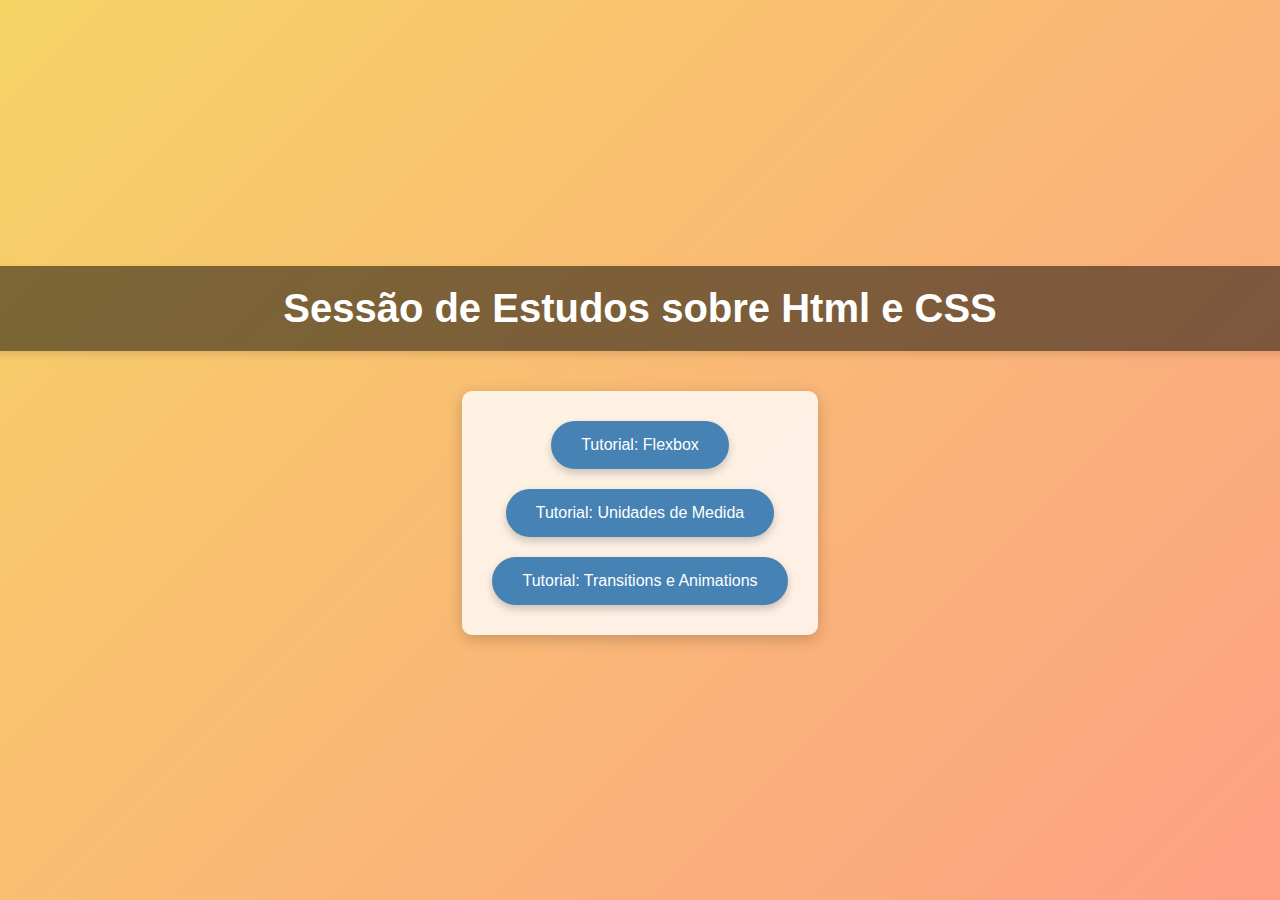
<file: index.html>
<!DOCTYPE html>
<html lang="pt-BR">
<head>
    <meta charset="UTF-8">
    <meta name="viewport" content="width=device-width, initial-scale=1.0">
    <meta name="description" content="Criando tutorial com meus aprendizados">
    <meta name="author" content="Gabrizord">
    <title>Frontend Estudos</title>
    <link rel="stylesheet" href="/css/styles.css">
</head>
<body>
    <header>
        <h1>Sessão de Estudos sobre Html e CSS</h1>
    </header>
    <div class="container">
        <a href="tutorials/flexbox.html" class="btn">Tutorial: Flexbox</a>
        <a href="tutorials/unidade-medida.html" class="btn">Tutorial: Unidades de Medida</a>
        <a href="tutorials/transitions.html" class="btn">Tutorial: Transitions e Animations</a>
    </div>
</body>
</html>
</file>
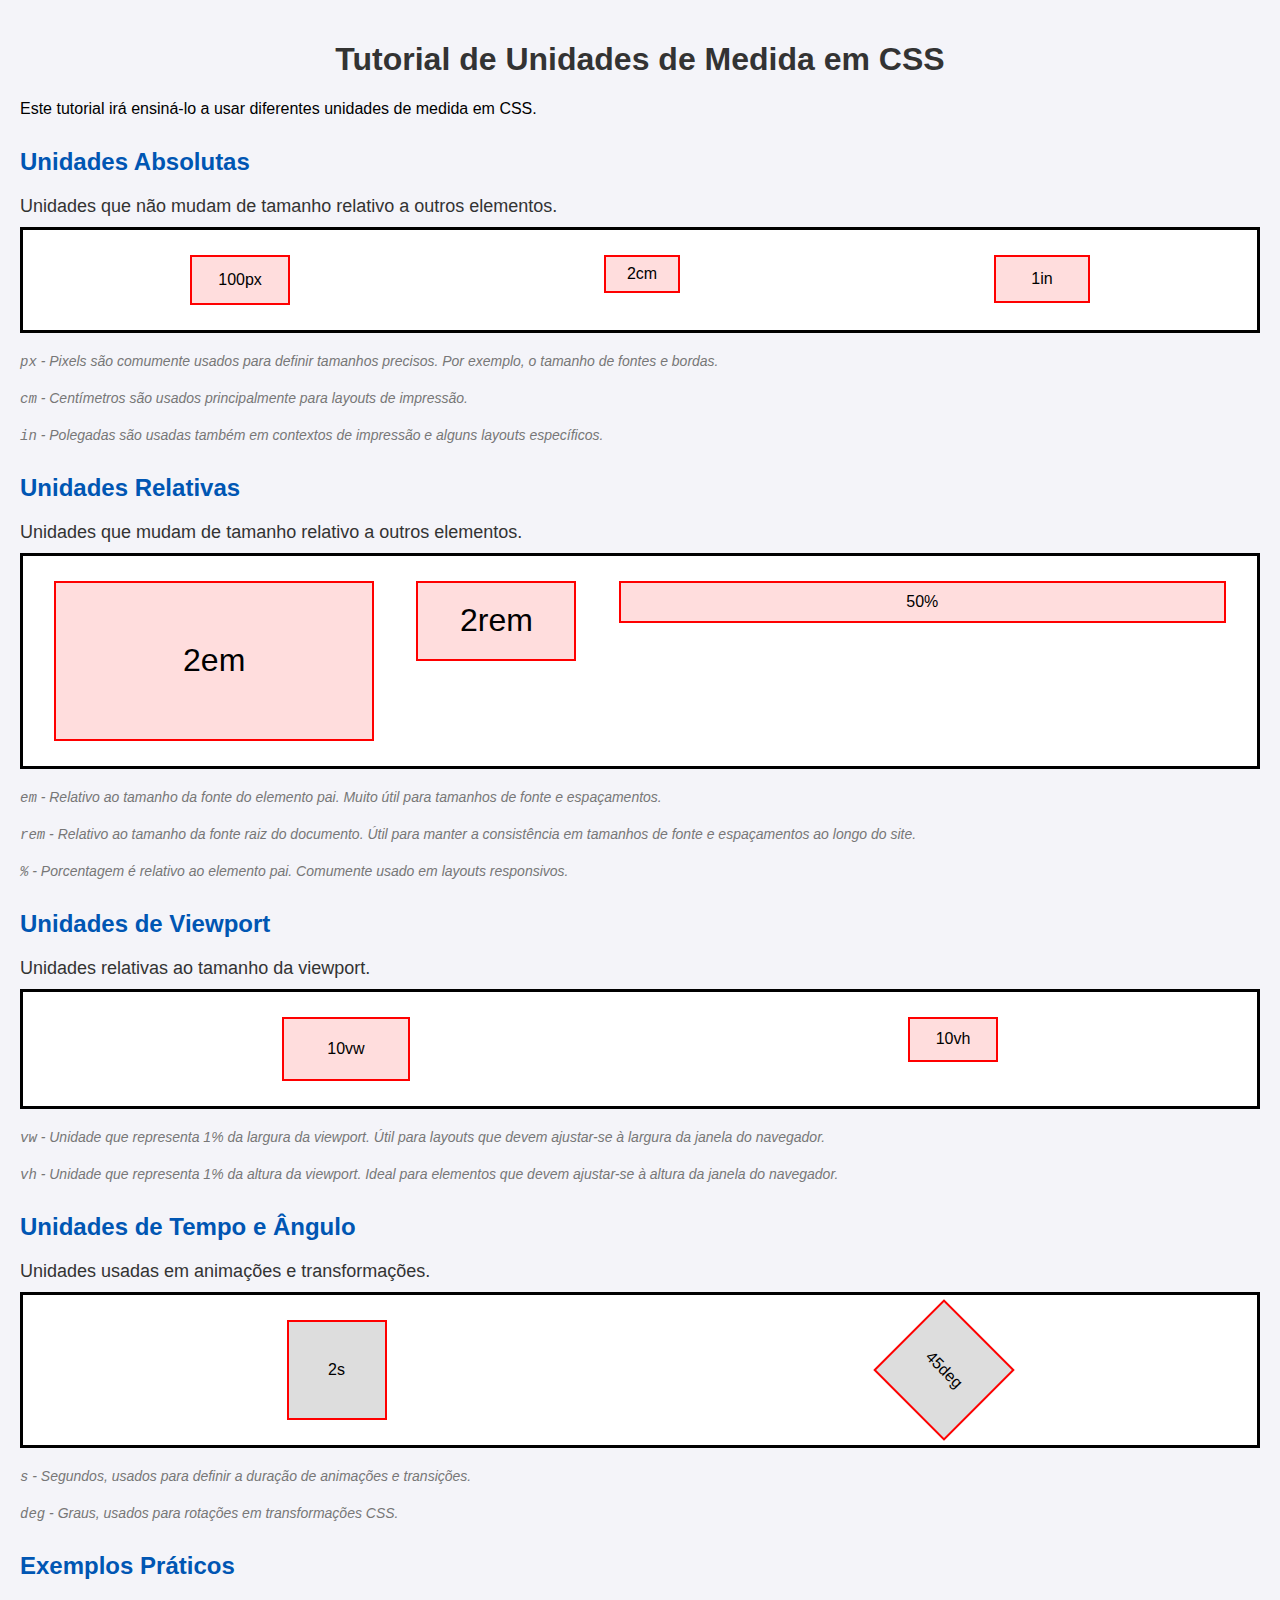
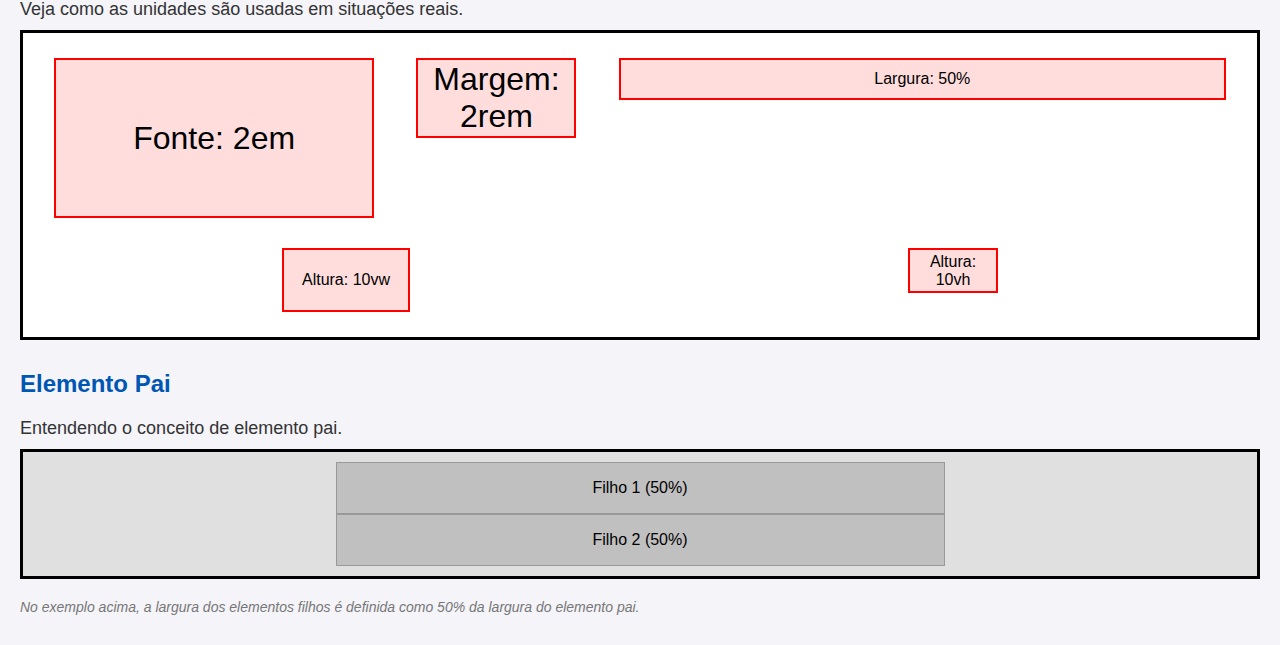
<file: unidade-medida.html>
<!DOCTYPE html>
<html lang="pt-BR">
<head>
    <meta charset="UTF-8">
    <meta name="viewport" content="width=device-width, initial-scale=1.0">
    <meta name="description" content="Tutorial de Unidades de Medida em CSS">
    <meta name="author" content="Seu Nome">
    <title>Tutorial de Unidades de Medida em CSS</title>
    <link rel="stylesheet" href="css/styles-medidas.css">
</head>
<body>
    <h1>Tutorial de Unidades de Medida em CSS</h1>
    <p>Este tutorial irá ensiná-lo a usar diferentes unidades de medida em CSS.</p>

    <h2>Unidades Absolutas</h2>
    <p class="subtitulo">Unidades que não mudam de tamanho relativo a outros elementos.</p>
    <div class="container">
        <div class="item px">100px</div>
        <div class="item cm">2cm</div>
        <div class="item in">1in</div>
    </div>
    <p class="info"><code>px</code> - Pixels são comumente usados para definir tamanhos precisos. Por exemplo, o tamanho de fontes e bordas.</p>
    <p class="info"><code>cm</code> - Centímetros são usados principalmente para layouts de impressão.</p>
    <p class="info"><code>in</code> - Polegadas são usadas também em contextos de impressão e alguns layouts específicos.</p>

    <h2>Unidades Relativas</h2>
    <p class="subtitulo">Unidades que mudam de tamanho relativo a outros elementos.</p>
    <div class="container">
        <div class="item em">2em</div>
        <div class="item rem">2rem</div>
        <div class="item percent">50%</div>
    </div>
    <p class="info"><code>em</code> - Relativo ao tamanho da fonte do elemento pai. Muito útil para tamanhos de fonte e espaçamentos.</p>
    <p class="info"><code>rem</code> - Relativo ao tamanho da fonte raiz do documento. Útil para manter a consistência em tamanhos de fonte e espaçamentos ao longo do site.</p>
    <p class="info"><code>%</code> - Porcentagem é relativo ao elemento pai. Comumente usado em layouts responsivos.</p>

    <h2>Unidades de Viewport</h2>
    <p class="subtitulo">Unidades relativas ao tamanho da viewport.</p>
    <div class="container">
        <div class="item vw">10vw</div>
        <div class="item vh">10vh</div>
    </div>
    <p class="info"><code>vw</code> - Unidade que representa 1% da largura da viewport. Útil para layouts que devem ajustar-se à largura da janela do navegador.</p>
    <p class="info"><code>vh</code> - Unidade que representa 1% da altura da viewport. Ideal para elementos que devem ajustar-se à altura da janela do navegador.</p>

    <h2>Unidades de Tempo e Ângulo</h2>
    <p class="subtitulo">Unidades usadas em animações e transformações.</p>
    <div class="container">
        <div class="item time">2s</div>
        <div class="item angle">45deg</div>
    </div>
    <p class="info"><code>s</code> - Segundos, usados para definir a duração de animações e transições.</p>
    <p class="info"><code>deg</code> - Graus, usados para rotações em transformações CSS.</p>

    <h2>Exemplos Práticos</h2>
    <p class="subtitulo">Veja como as unidades são usadas em situações reais.</p>
    <div class="container">
        <div class="item em">Fonte: 2em</div>
        <div class="item rem">Margem: 2rem</div>
        <div class="item percent">Largura: 50%</div>
        <div class="item vw">Altura: 10vw</div>
        <div class="item vh">Altura: 10vh</div>
    </div>

    <h2>Elemento Pai</h2>
    <p class="subtitulo">Entendendo o conceito de elemento pai.</p>
    <div class="container parent">
        <div class="child">Filho 1 (50%)</div>
        <div class="child">Filho 2 (50%)</div>
    </div>
    <p class="info">No exemplo acima, a largura dos elementos filhos é definida como 50% da largura do elemento pai.</p>
</body>
</html>
</file>
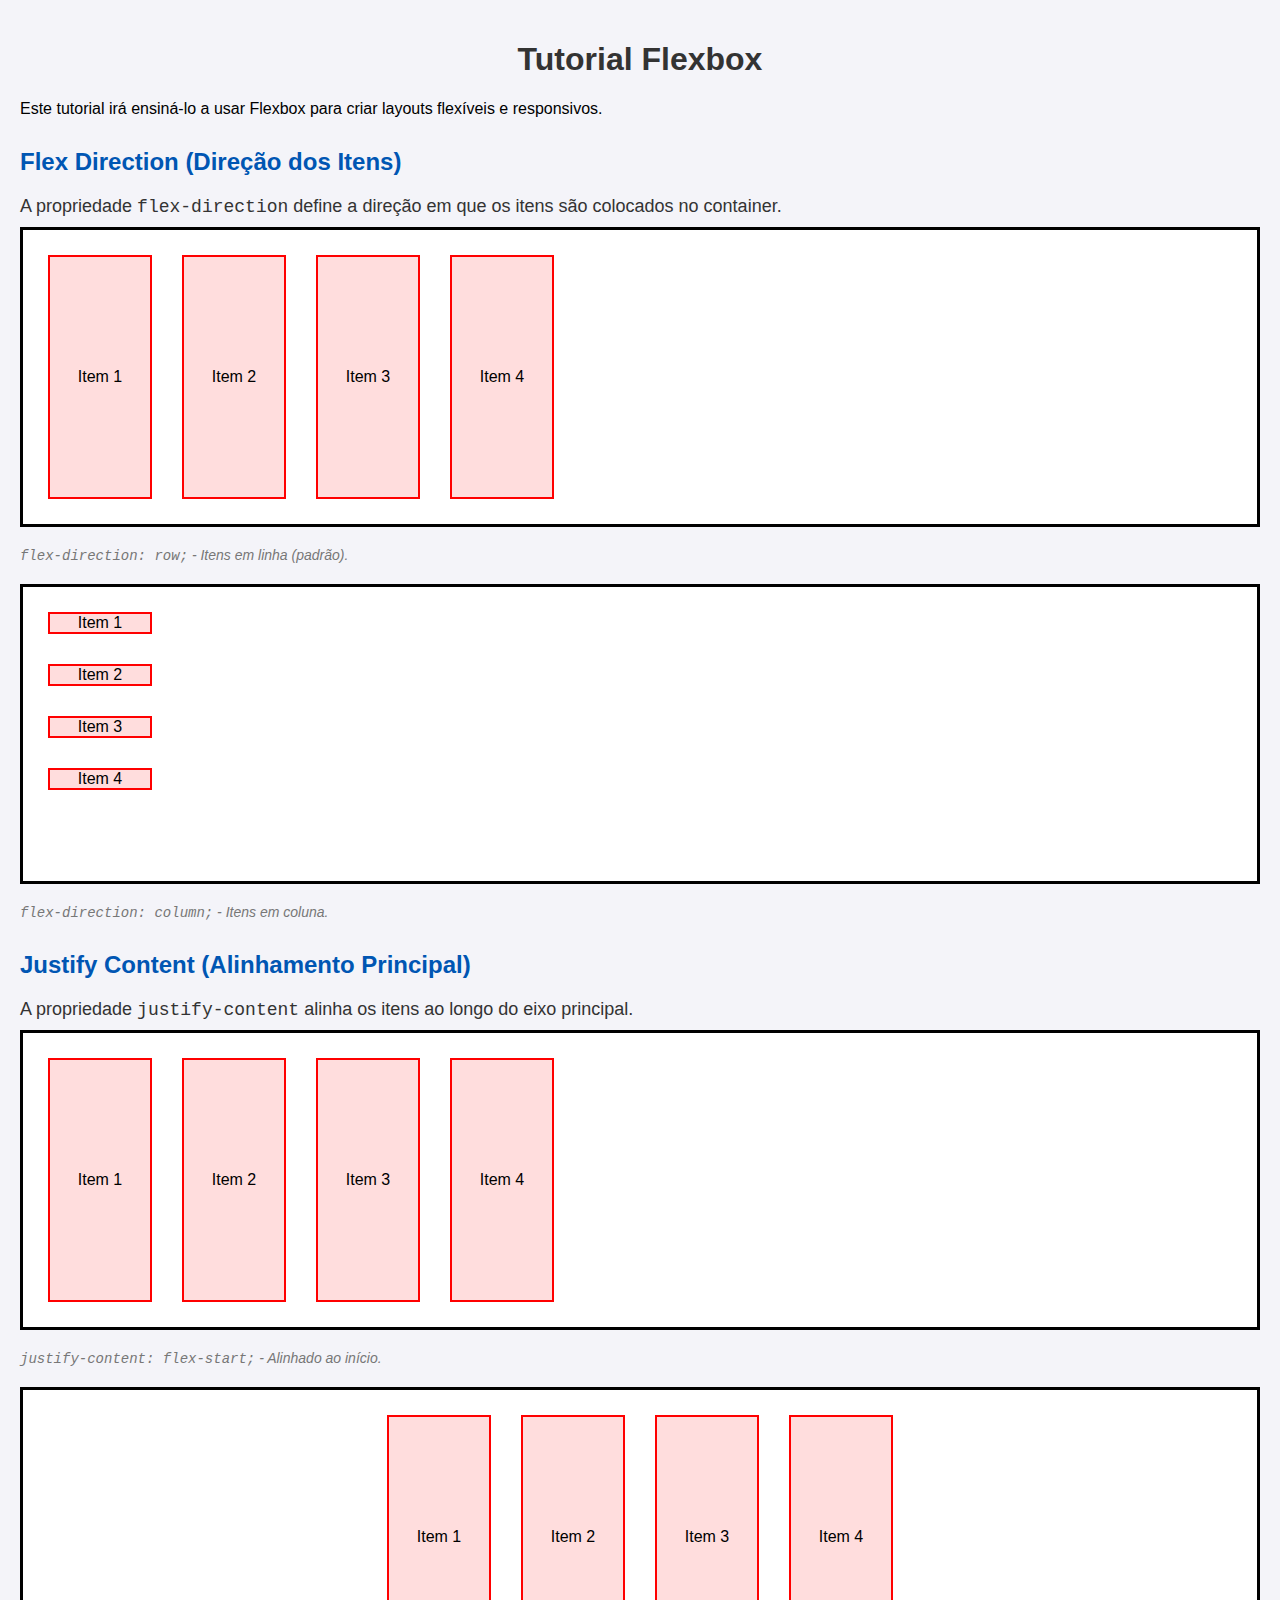
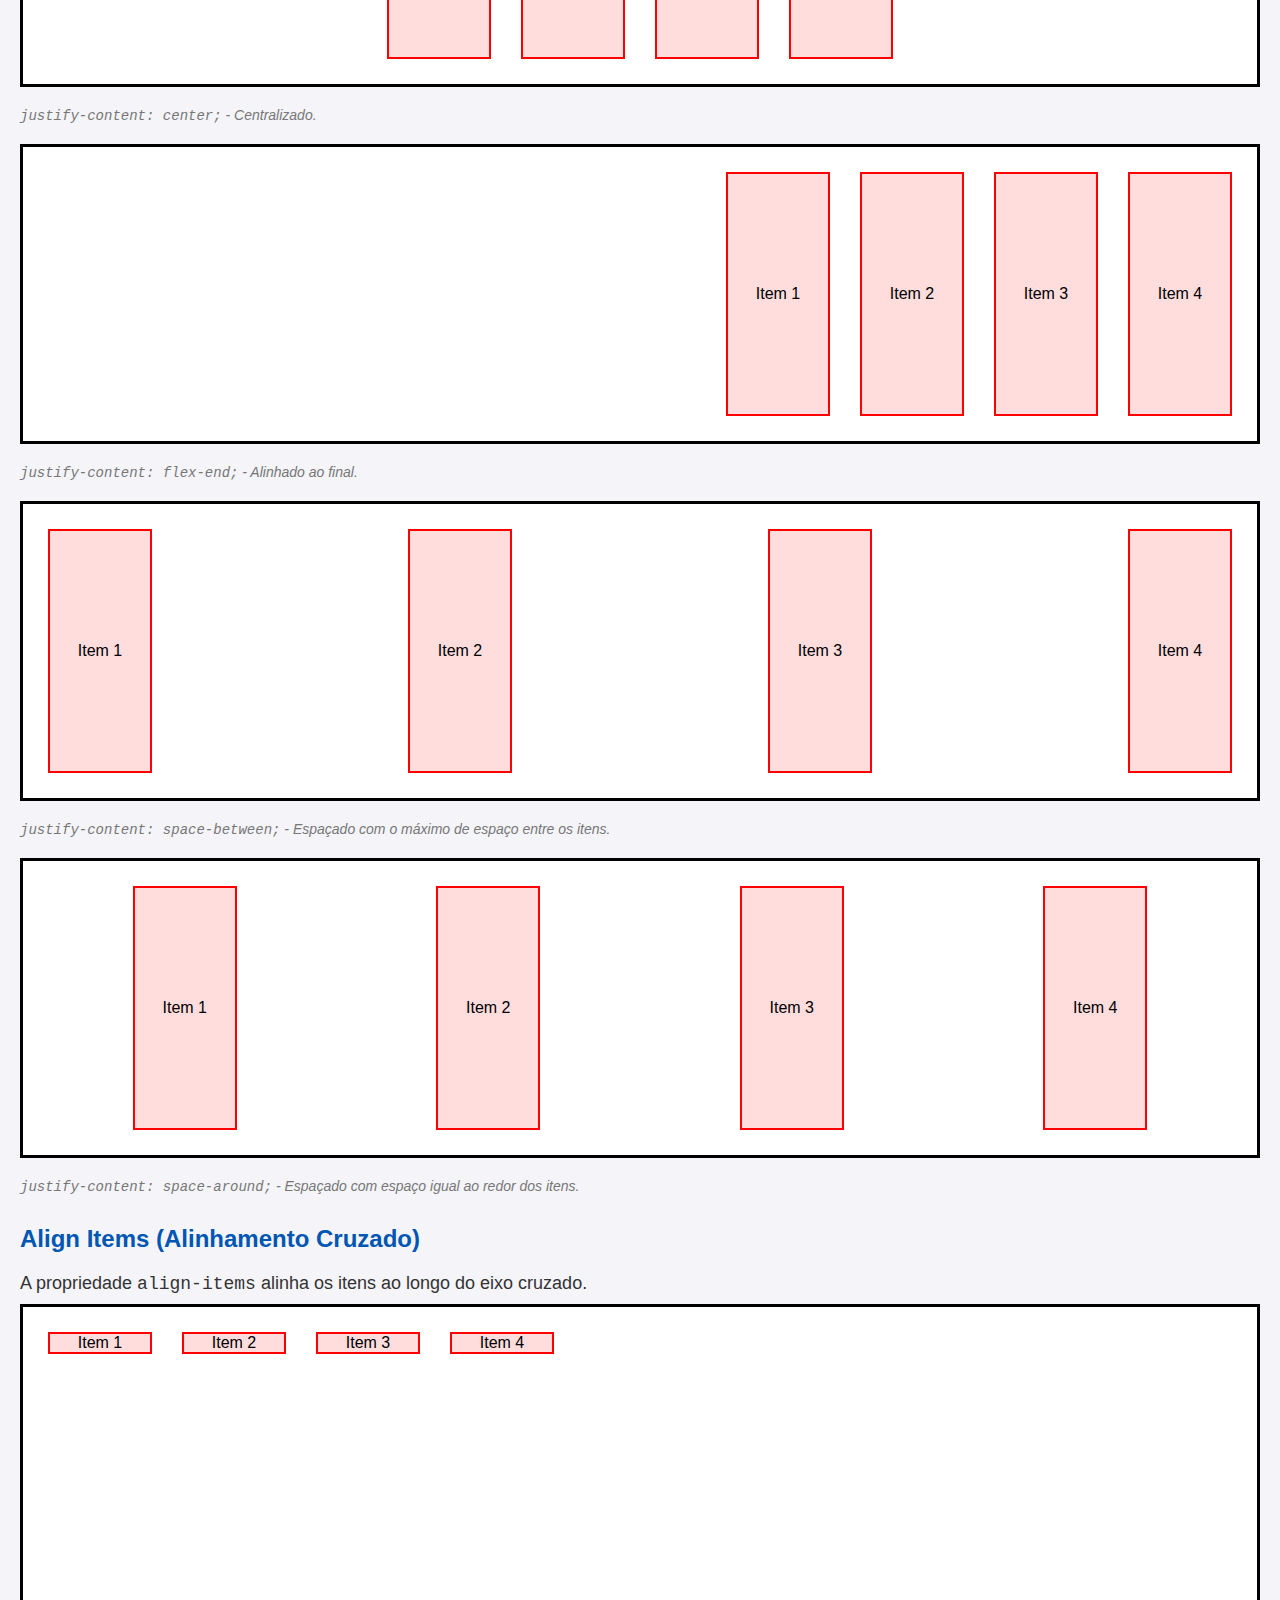
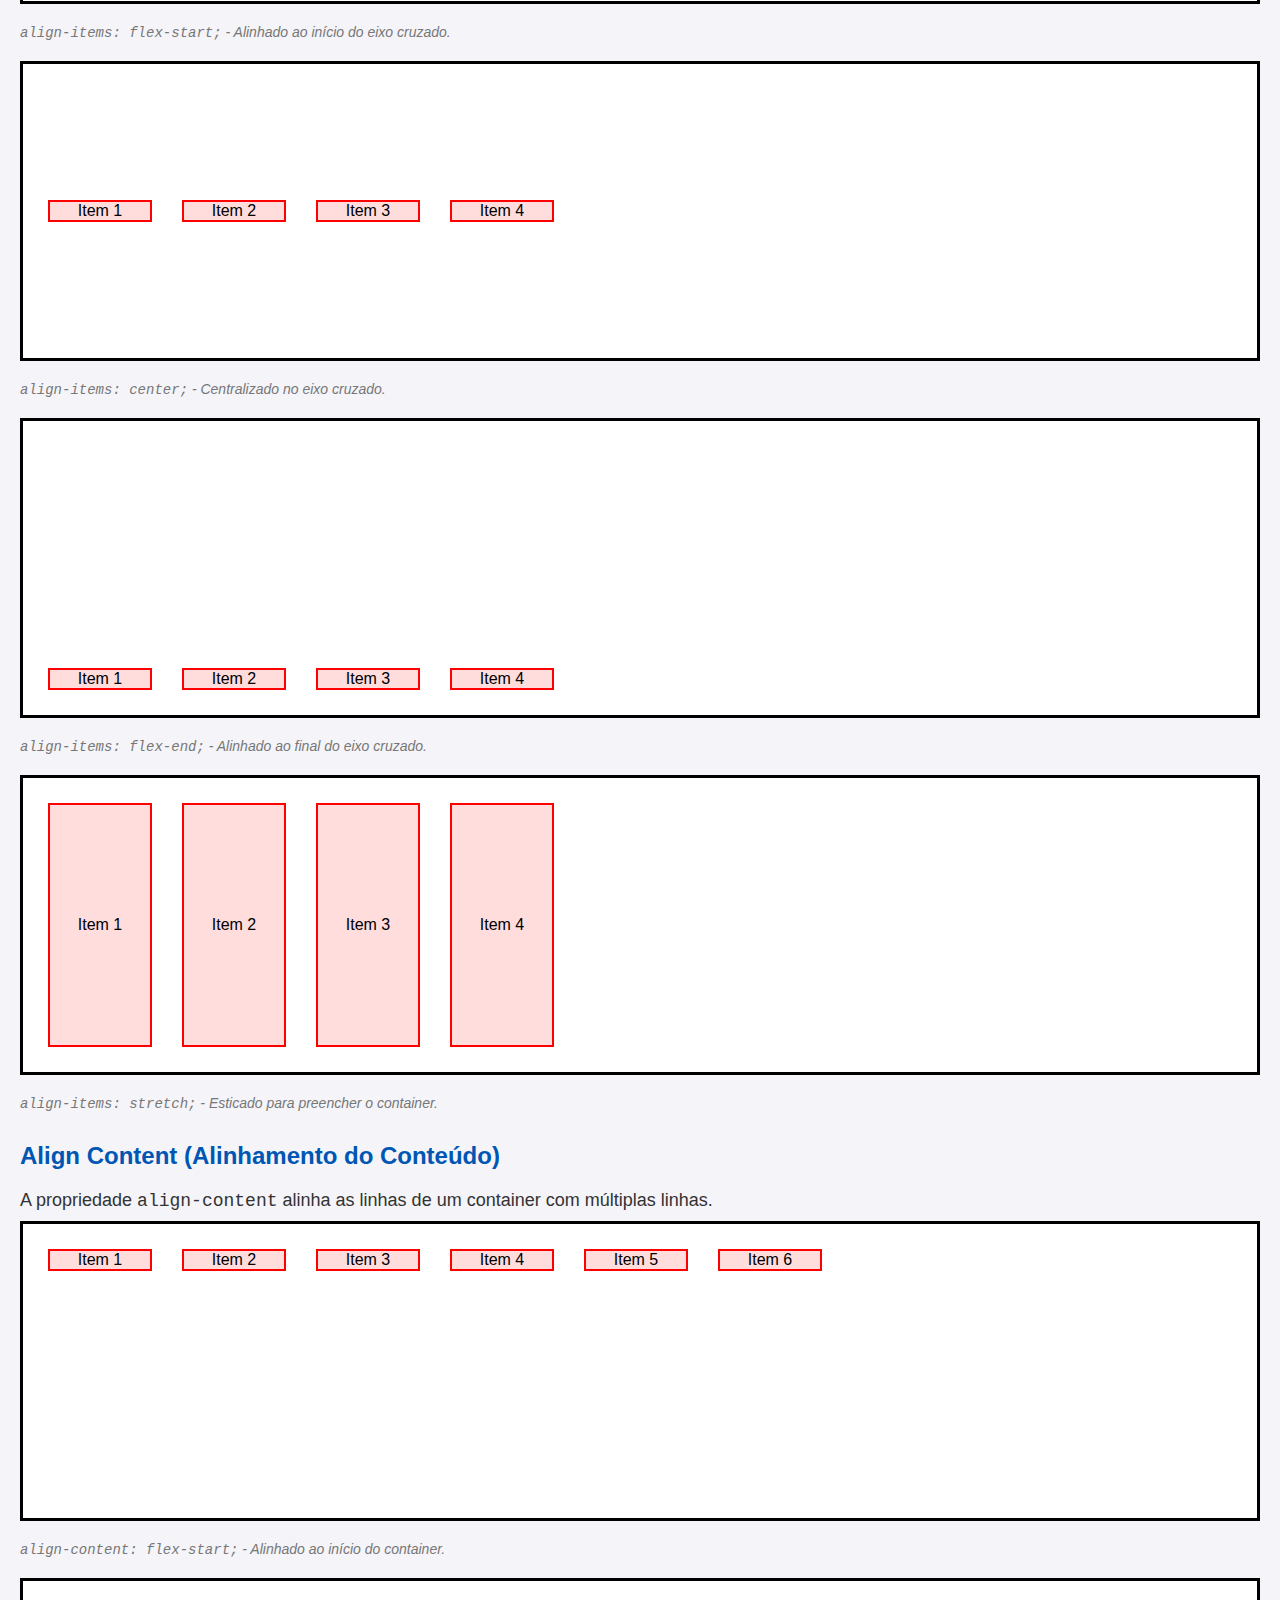
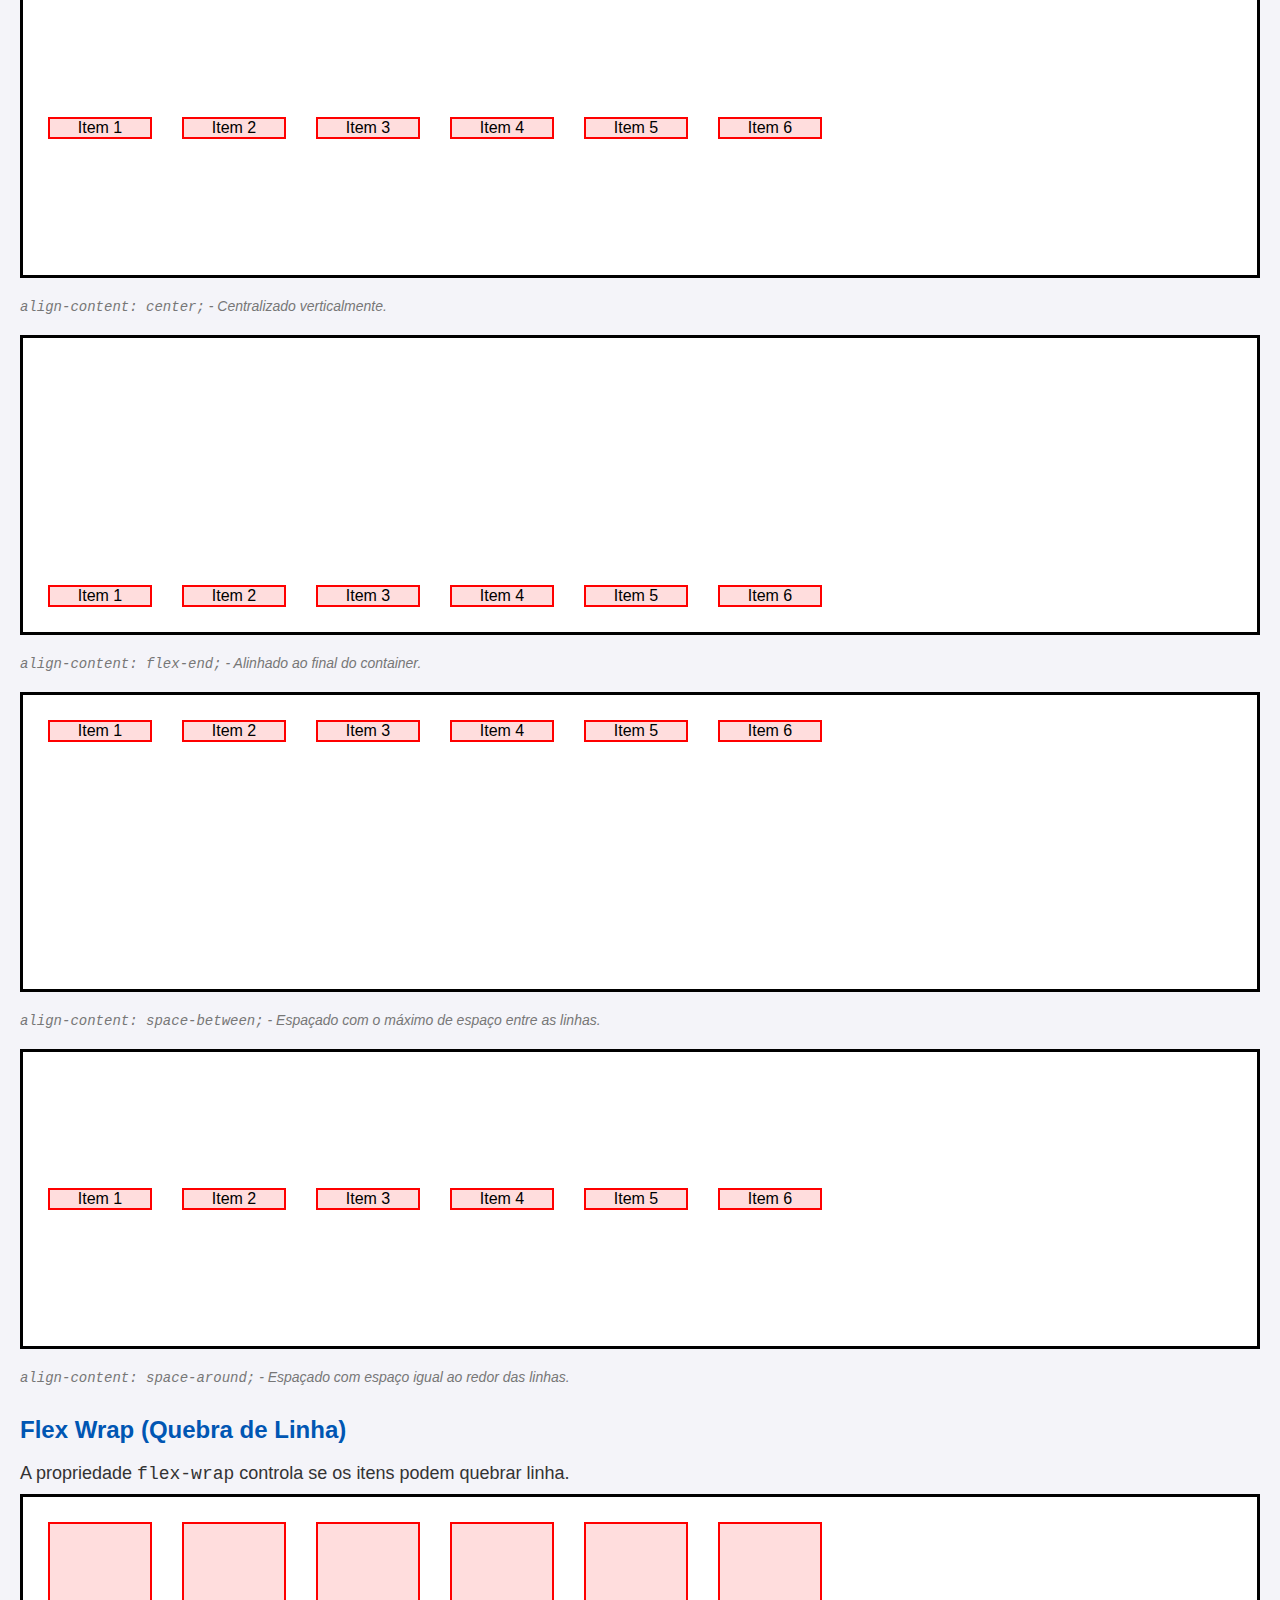
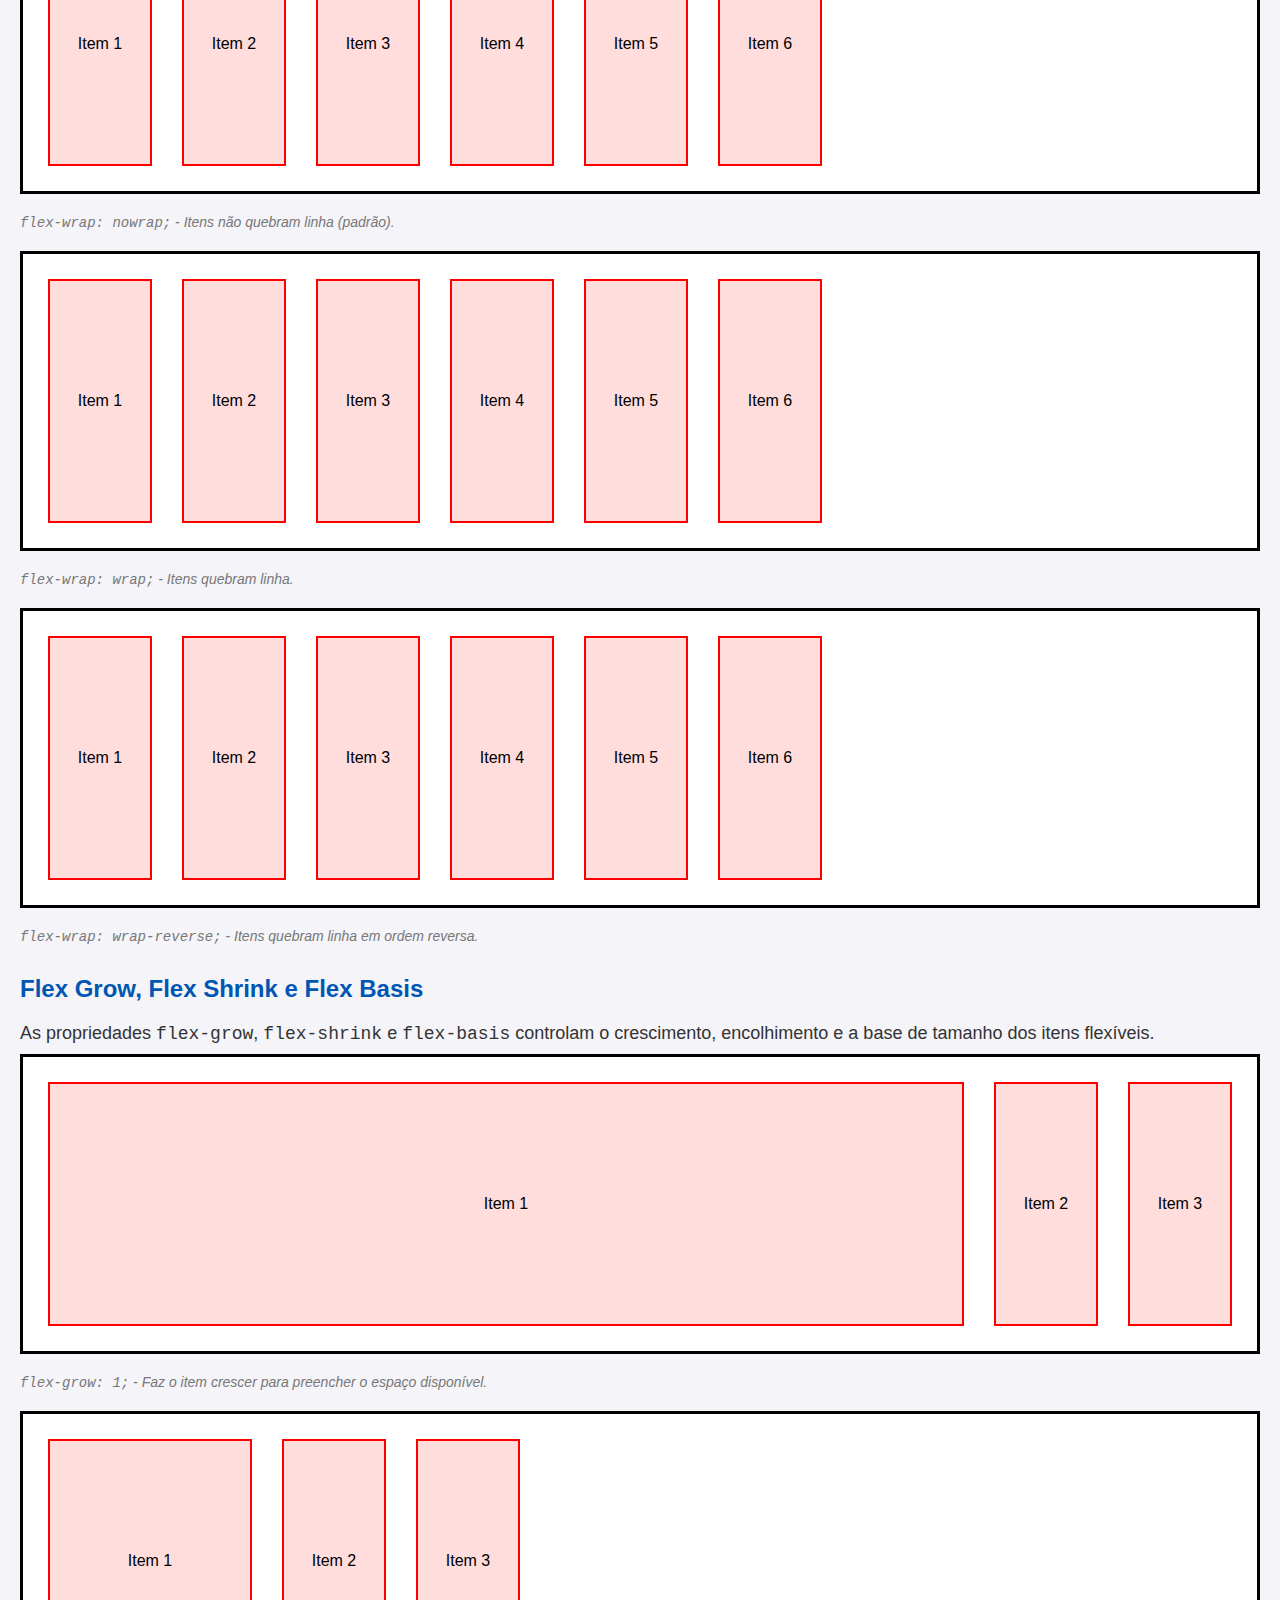
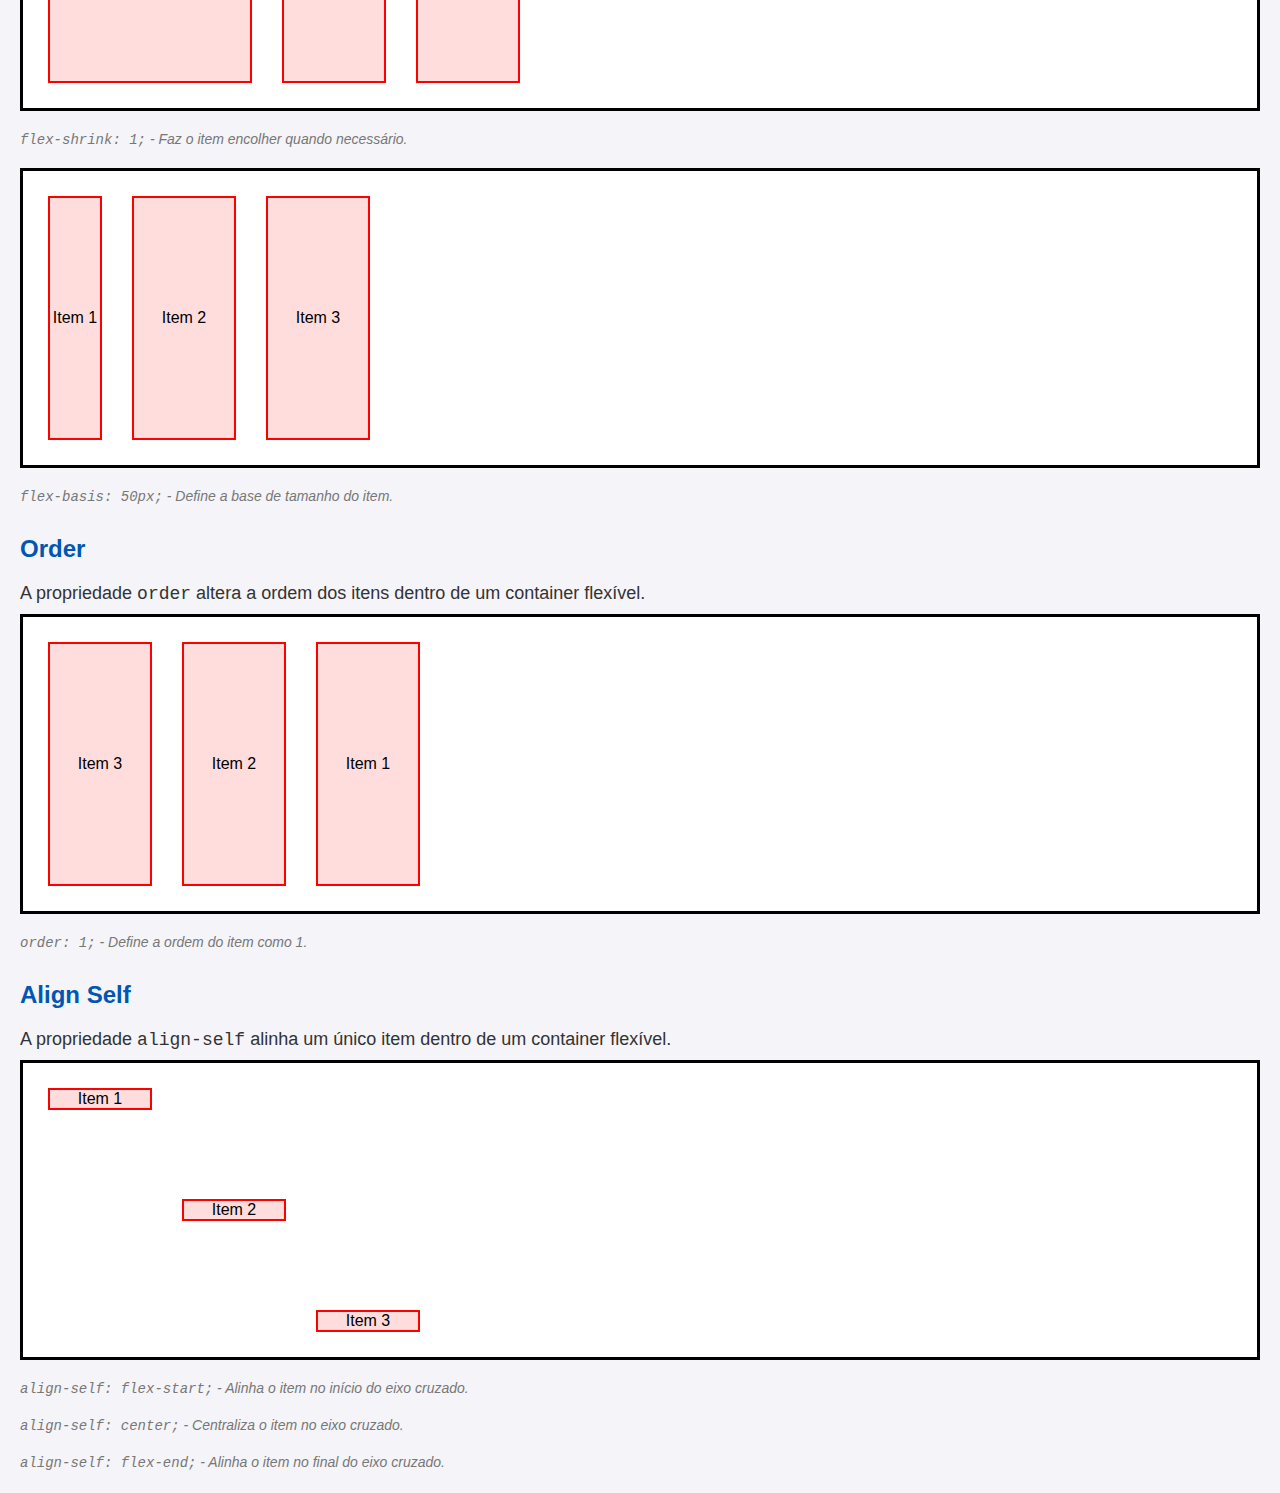
<file: tutorials/flexbox.html>
<!DOCTYPE html>
<html lang="pt-BR">
<head>
    <meta charset="UTF-8">
    <meta name="viewport" content="width=device-width, initial-scale=1.0">
    <meta name="description" content="Tutorial Flexbox">
    <meta name="author" content="Seu Nome">
    <title>Tutorial Flexbox</title>
    <link rel="stylesheet" href="/css/styles-flexbox.css">
</head>
<body>
    <h1>Tutorial Flexbox</h1>
    <p>Este tutorial irá ensiná-lo a usar Flexbox para criar layouts flexíveis e responsivos.</p>

    <h2>Flex Direction (Direção dos Itens)</h2>
    <p class="subtitulo">A propriedade <code>flex-direction</code> define a direção em que os itens são colocados no container.</p>
    <div class="container flex-direction-row">
        <div class="item">Item 1</div>
        <div class="item">Item 2</div>
        <div class="item">Item 3</div>
        <div class="item">Item 4</div>
    </div>
    <p class="info"><code>flex-direction: row;</code> - Itens em linha (padrão).</p>
    <div class="container flex-direction-column">
        <div class="item">Item 1</div>
        <div class="item">Item 2</div>
        <div class="item">Item 3</div>
        <div class="item">Item 4</div>
    </div>
    <p class="info"><code>flex-direction: column;</code> - Itens em coluna.</p>

    <h2>Justify Content (Alinhamento Principal)</h2>
    <p class="subtitulo">A propriedade <code>justify-content</code> alinha os itens ao longo do eixo principal.</p>
    <div class="container justify-content-flex-start">
        <div class="item">Item 1</div>
        <div class="item">Item 2</div>
        <div class="item">Item 3</div>
        <div class="item">Item 4</div>
    </div>
    <p class="info"><code>justify-content: flex-start;</code> - Alinhado ao início.</p>
    <div class="container justify-content-center">
        <div class="item">Item 1</div>
        <div class="item">Item 2</div>
        <div class="item">Item 3</div>
        <div class="item">Item 4</div>
    </div>
    <p class="info"><code>justify-content: center;</code> - Centralizado.</p>
    <div class="container justify-content-flex-end">
        <div class="item">Item 1</div>
        <div class="item">Item 2</div>
        <div class="item">Item 3</div>
        <div class="item">Item 4</div>
    </div>
    <p class="info"><code>justify-content: flex-end;</code> - Alinhado ao final.</p>
    <div class="container justify-content-space-between">
        <div class="item">Item 1</div>
        <div class="item">Item 2</div>
        <div class="item">Item 3</div>
        <div class="item">Item 4</div>
    </div>
    <p class="info"><code>justify-content: space-between;</code> - Espaçado com o máximo de espaço entre os itens.</p>
    <div class="container justify-content-space-around">
        <div class="item">Item 1</div>
        <div class="item">Item 2</div>
        <div class="item">Item 3</div>
        <div class="item">Item 4</div>
    </div>
    <p class="info"><code>justify-content: space-around;</code> - Espaçado com espaço igual ao redor dos itens.</p>

    <h2>Align Items (Alinhamento Cruzado)</h2>
    <p class="subtitulo">A propriedade <code>align-items</code> alinha os itens ao longo do eixo cruzado.</p>
    <div class="container align-items-flex-start">
        <div class="item">Item 1</div>
        <div class="item">Item 2</div>
        <div class="item">Item 3</div>
        <div class="item">Item 4</div>
    </div>
    <p class="info"><code>align-items: flex-start;</code> - Alinhado ao início do eixo cruzado.</p>
    <div class="container align-items-center">
        <div class="item">Item 1</div>
        <div class="item">Item 2</div>
        <div class="item">Item 3</div>
        <div class="item">Item 4</div>
    </div>
    <p class="info"><code>align-items: center;</code> - Centralizado no eixo cruzado.</p>
    <div class="container align-items-flex-end">
        <div class="item">Item 1</div>
        <div class="item">Item 2</div>
        <div class="item">Item 3</div>
        <div class="item">Item 4</div>
    </div>
    <p class="info"><code>align-items: flex-end;</code> - Alinhado ao final do eixo cruzado.</p>
    <div class="container align-items-stretch">
        <div class="item">Item 1</div>
        <div class="item">Item 2</div>
        <div class="item">Item 3</div>
        <div class="item">Item 4</div>
    </div>
    <p class="info"><code>align-items: stretch;</code> - Esticado para preencher o container.</p>

    <h2>Align Content (Alinhamento do Conteúdo)</h2>
    <p class="subtitulo">A propriedade <code>align-content</code> alinha as linhas de um container com múltiplas linhas.</p>
    <div class="container align-content-flex-start flex-wrap-wrap">
        <div class="item">Item 1</div>
        <div class="item">Item 2</div>
        <div class="item">Item 3</div>
        <div class="item">Item 4</div>
        <div class="item">Item 5</div>
        <div class="item">Item 6</div>
    </div>
    <p class="info"><code>align-content: flex-start;</code> - Alinhado ao início do container.</p>
    <div class="container align-content-center flex-wrap-wrap">
        <div class="item">Item 1</div>
        <div class="item">Item 2</div>
        <div class="item">Item 3</div>
        <div class="item">Item 4</div>
        <div class="item">Item 5</div>
        <div class="item">Item 6</div>
    </div>
    <p class="info"><code>align-content: center;</code> - Centralizado verticalmente.</p>
    <div class="container align-content-flex-end flex-wrap-wrap">
        <div class="item">Item 1</div>
        <div class="item">Item 2</div>
        <div class="item">Item 3</div>
        <div class="item">Item 4</div>
        <div class="item">Item 5</div>
        <div class="item">Item 6</div>
    </div>
    <p class="info"><code>align-content: flex-end;</code> - Alinhado ao final do container.</p>
    <div class="container align-content-space-between flex-wrap-wrap">
        <div class="item">Item 1</div>
        <div class="item">Item 2</div>
        <div class="item">Item 3</div>
        <div class="item">Item 4</div>
        <div class="item">Item 5</div>
        <div class="item">Item 6</div>
    </div>
    <p class="info"><code>align-content: space-between;</code> - Espaçado com o máximo de espaço entre as linhas.</p>
    <div class="container align-content-space-around flex-wrap-wrap">
        <div class="item">Item 1</div>
        <div class="item">Item 2</div>
        <div class="item">Item 3</div>
        <div class="item">Item 4</div>
        <div class="item">Item 5</div>
        <div class="item">Item 6</div>
    </div>
    <p class="info"><code>align-content: space-around;</code> - Espaçado com espaço igual ao redor das linhas.</p>

    <h2>Flex Wrap (Quebra de Linha)</h2>
    <p class="subtitulo">A propriedade <code>flex-wrap</code> controla se os itens podem quebrar linha.</p>
    <div class="container flex-wrap-nowrap">
        <div class="item">Item 1</div>
        <div class="item">Item 2</div>
        <div class="item">Item 3</div>
        <div class="item">Item 4</div>
        <div class="item">Item 5</div>
        <div class="item">Item 6</div>
    </div>
    <p class="info"><code>flex-wrap: nowrap;</code> - Itens não quebram linha (padrão).</p>
    <div class="container flex-wrap-wrap">
        <div class="item">Item 1</div>
        <div class="item">Item 2</div>
        <div class="item">Item 3</div>
        <div class="item">Item 4</div>
        <div class="item">Item 5</div>
        <div class="item">Item 6</div>
    </div>
    <p class="info"><code>flex-wrap: wrap;</code> - Itens quebram linha.</p>
    <div class="container flex-wrap-wrap-reverse">
        <div class="item">Item 1</div>
        <div class="item">Item 2</div>
        <div class="item">Item 3</div>
        <div class="item">Item 4</div>
        <div class="item">Item 5</div>
        <div class="item">Item 6</div>
    </div>
    <p class="info"><code>flex-wrap: wrap-reverse;</code> - Itens quebram linha em ordem reversa.</p>

    <h2>Flex Grow, Flex Shrink e Flex Basis</h2>
    <p class="subtitulo">As propriedades <code>flex-grow</code>, <code>flex-shrink</code> e <code>flex-basis</code> controlam o crescimento, encolhimento e a base de tamanho dos itens flexíveis.</p>
    <div class="container">
        <div class="item flex-grow-1">Item 1</div>
        <div class="item">Item 2</div>
        <div class="item">Item 3</div>
    </div>
    <p class="info"><code>flex-grow: 1;</code> - Faz o item crescer para preencher o espaço disponível.</p>
    <div class="container">
        <div class="item flex-shrink-1" style="flex-basis: 200px;">Item 1</div>
        <div class="item">Item 2</div>
        <div class="item">Item 3</div>
    </div>
    <p class="info"><code>flex-shrink: 1;</code> - Faz o item encolher quando necessário.</p>
    <div class="container">
        <div class="item" style="flex-basis: 50px;">Item 1</div>
        <div class="item">Item 2</div>
        <div class="item">Item 3</div>
    </div>
    <p class="info"><code>flex-basis: 50px;</code> - Define a base de tamanho do item.</p>

    <h2>Order</h2>
    <p class="subtitulo">A propriedade <code>order</code> altera a ordem dos itens dentro de um container flexível.</p>
    <div class="container">
        <div class="item order-2">Item 1</div>
        <div class="item order-1">Item 2</div>
        <div class="item">Item 3</div>
    </div>
    <p class="info"><code>order: 1;</code> - Define a ordem do item como 1.</p>

    <h2>Align Self</h2>
    <p class="subtitulo">A propriedade <code>align-self</code> alinha um único item dentro de um container flexível.</p>
    <div class="container">
        <div class="item align-self-flex-start">Item 1</div>
        <div class="item align-self-center">Item 2</div>
        <div class="item align-self-flex-end">Item 3</div>
    </div>
    <p class="info"><code>align-self: flex-start;</code> - Alinha o item no início do eixo cruzado.</p>
    <p class="info"><code>align-self: center;</code> - Centraliza o item no eixo cruzado.</p>
    <p class="info"><code>align-self: flex-end;</code> - Alinha o item no final do eixo cruzado.</p>
</body>
</html>
</file>
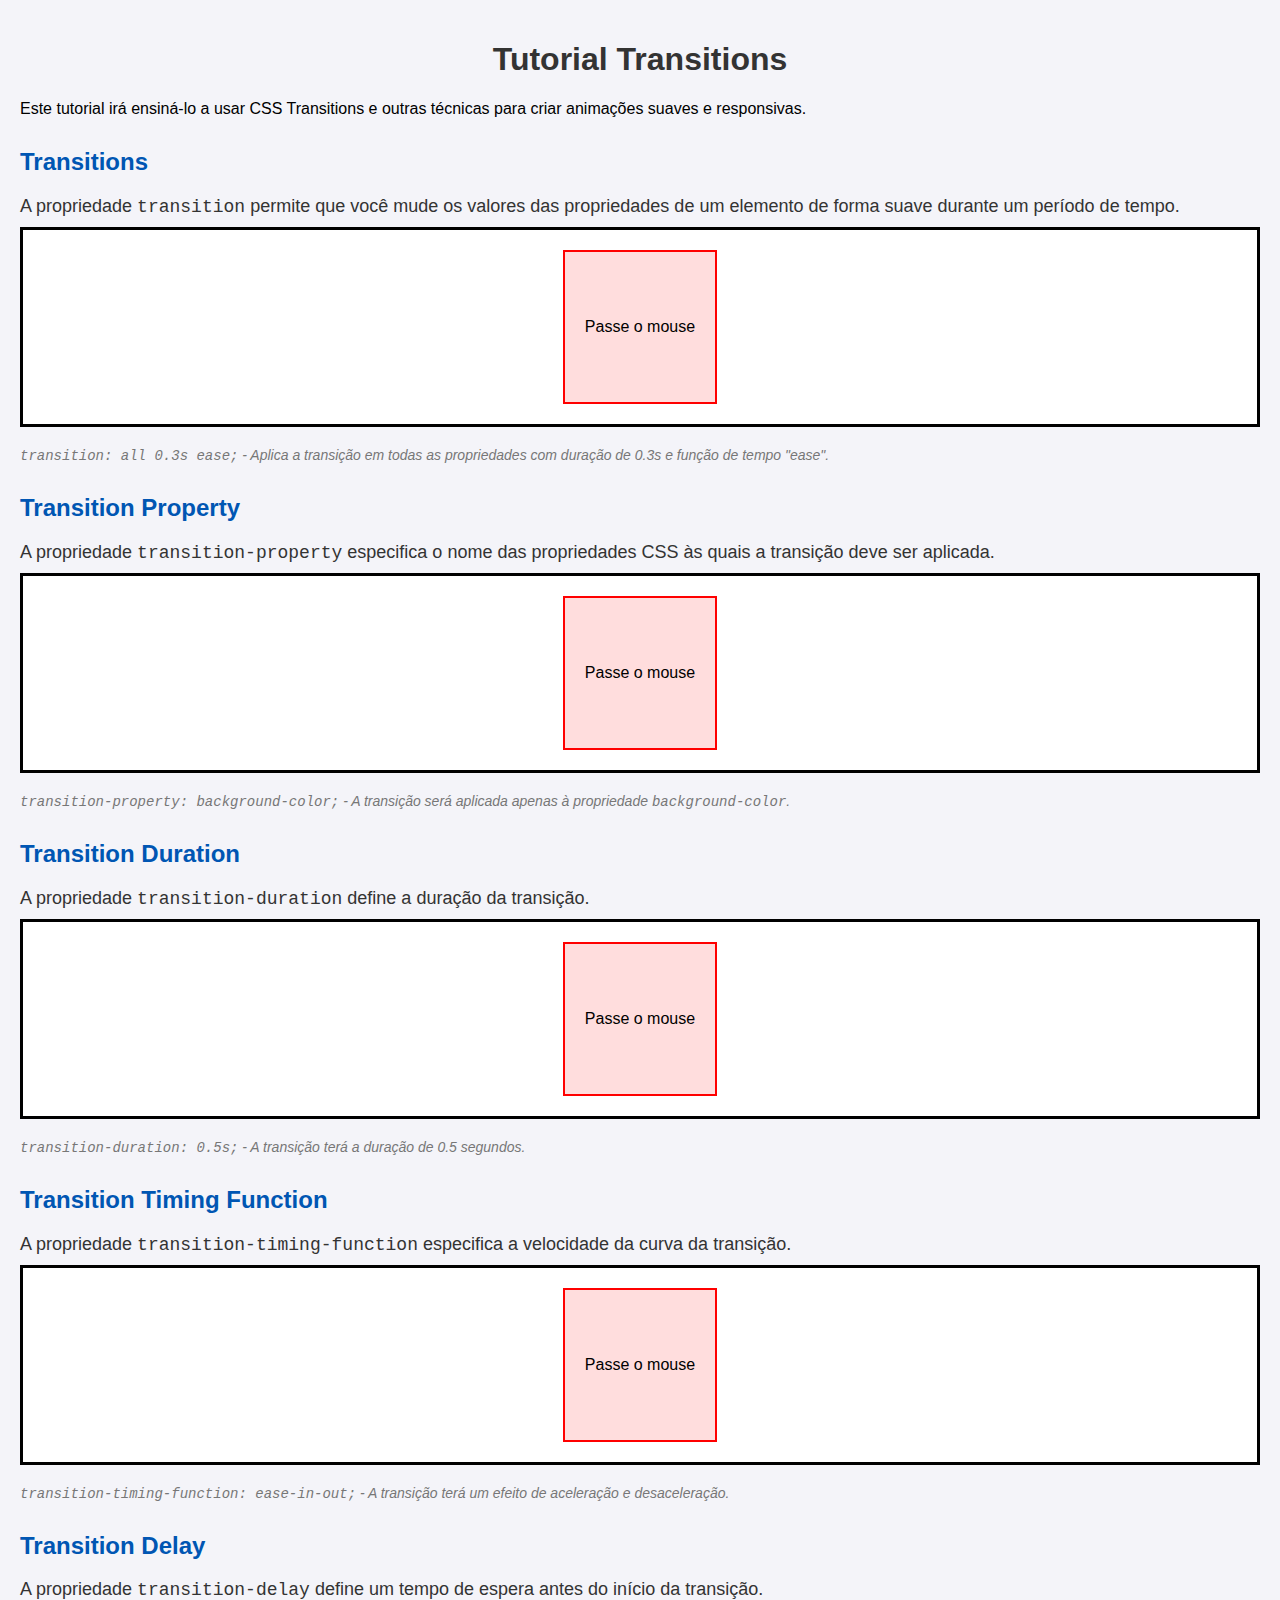
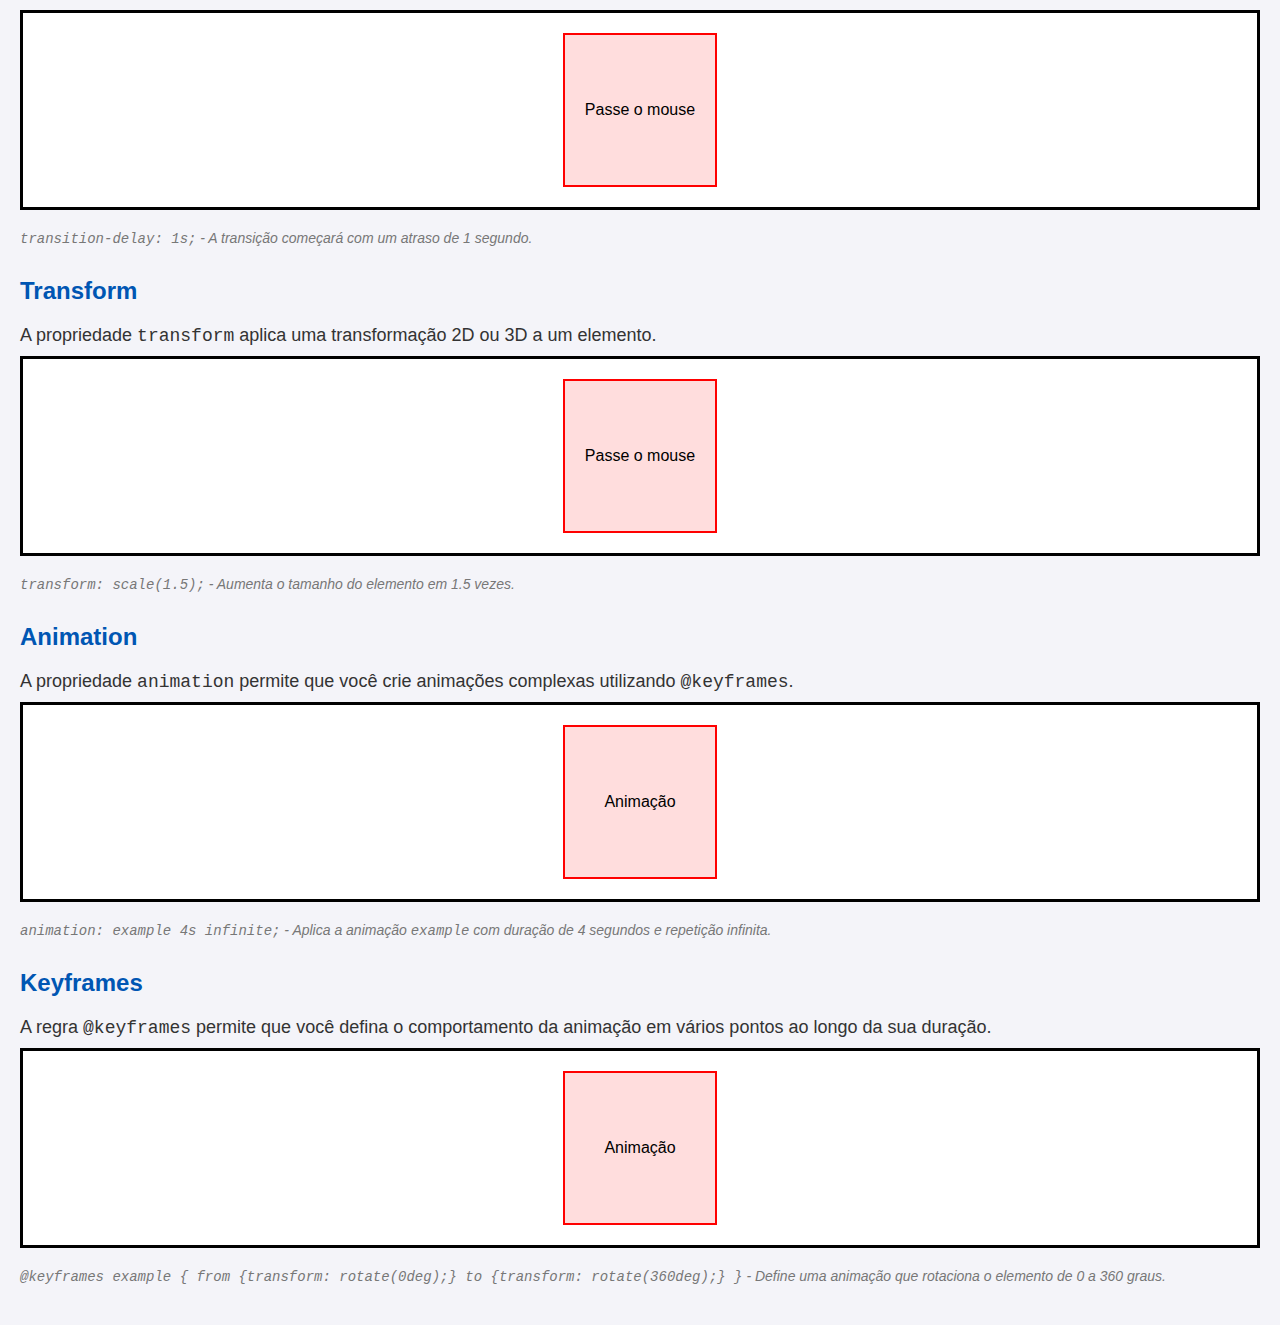
<file: tutorials/transitions.html>
<!DOCTYPE html>
<html lang="pt-BR">
  <head>
    <meta charset="UTF-8" />
    <meta name="viewport" content="width=device-width, initial-scale=1.0" />
    <meta name="description" content="Tutorial Transitions" />
    <meta name="author" content="Seu Nome" />
    <title>Tutorial Transitions</title>
    <link rel="stylesheet" href="/css/styles-transitions.css" />
  </head>
  <body>
    <h1>Tutorial Transitions</h1>
    <p>
      Este tutorial irá ensiná-lo a usar CSS Transitions e outras técnicas para
      criar animações suaves e responsivas.
    </p>

    <h2>Transitions</h2>
    <p class="subtitulo">
      A propriedade <code>transition</code> permite que você mude os valores das
      propriedades de um elemento de forma suave durante um período de tempo.
    </p>
    <div class="container">
      <div class="item transition-example">Passe o mouse</div>
    </div>
    <p class="info">
      <code>transition: all 0.3s ease;</code> - Aplica a transição em todas as
      propriedades com duração de 0.3s e função de tempo "ease".
    </p>

    <h2>Transition Property</h2>
    <p class="subtitulo">
      A propriedade <code>transition-property</code> especifica o nome das
      propriedades CSS às quais a transição deve ser aplicada.
    </p>
    <div class="container">
      <div class="item transition-property-example">Passe o mouse</div>
    </div>
    <p class="info">
      <code>transition-property: background-color;</code> - A transição será
      aplicada apenas à propriedade <code>background-color</code>.
    </p>

    <h2>Transition Duration</h2>
    <p class="subtitulo">
      A propriedade <code>transition-duration</code> define a duração da
      transição.
    </p>
    <div class="container">
      <div class="item transition-duration-example">Passe o mouse</div>
    </div>
    <p class="info">
      <code>transition-duration: 0.5s;</code> - A transição terá a duração de
      0.5 segundos.
    </p>

    <h2>Transition Timing Function</h2>
    <p class="subtitulo">
      A propriedade <code>transition-timing-function</code> especifica a
      velocidade da curva da transição.
    </p>
    <div class="container">
      <div class="item transition-timing-function-example">Passe o mouse</div>
    </div>
    <p class="info">
      <code>transition-timing-function: ease-in-out;</code> - A transição terá
      um efeito de aceleração e desaceleração.
    </p>

    <h2>Transition Delay</h2>
    <p class="subtitulo">
      A propriedade <code>transition-delay</code> define um tempo de espera
      antes do início da transição.
    </p>
    <div class="container">
      <div class="item transition-delay-example">Passe o mouse</div>
    </div>
    <p class="info">
      <code>transition-delay: 1s;</code> - A transição começará com um atraso de
      1 segundo.
    </p>

    <h2>Transform</h2>
    <p class="subtitulo">
      A propriedade <code>transform</code> aplica uma transformação 2D ou 3D a
      um elemento.
    </p>
    <div class="container">
      <div class="item transform-example">Passe o mouse</div>
    </div>
    <p class="info">
      <code>transform: scale(1.5);</code> - Aumenta o tamanho do elemento em 1.5
      vezes.
    </p>

    <h2>Animation</h2>
    <p class="subtitulo">
      A propriedade <code>animation</code> permite que você crie animações
      complexas utilizando <code>@keyframes</code>.
    </p>
    <div class="container">
      <div class="item animation-example">Animação</div>
    </div>
    <p class="info">
      <code>animation: example 4s infinite;</code> - Aplica a animação
      <code>example</code> com duração de 4 segundos e repetição infinita.
    </p>

    <h2>Keyframes</h2>
    <p class="subtitulo">
      A regra <code>@keyframes</code> permite que você defina o comportamento da
      animação em vários pontos ao longo da sua duração.
    </p>
    <div class="container">
      <div class="item keyframes-example">Animação</div>
    </div>
    <p class="info">
      <code
        >@keyframes example { from {transform: rotate(0deg);} to {transform:
        rotate(360deg);} }</code
      >
      - Define uma animação que rotaciona o elemento de 0 a 360 graus.
    </p>
  </body>
</html>
</file>
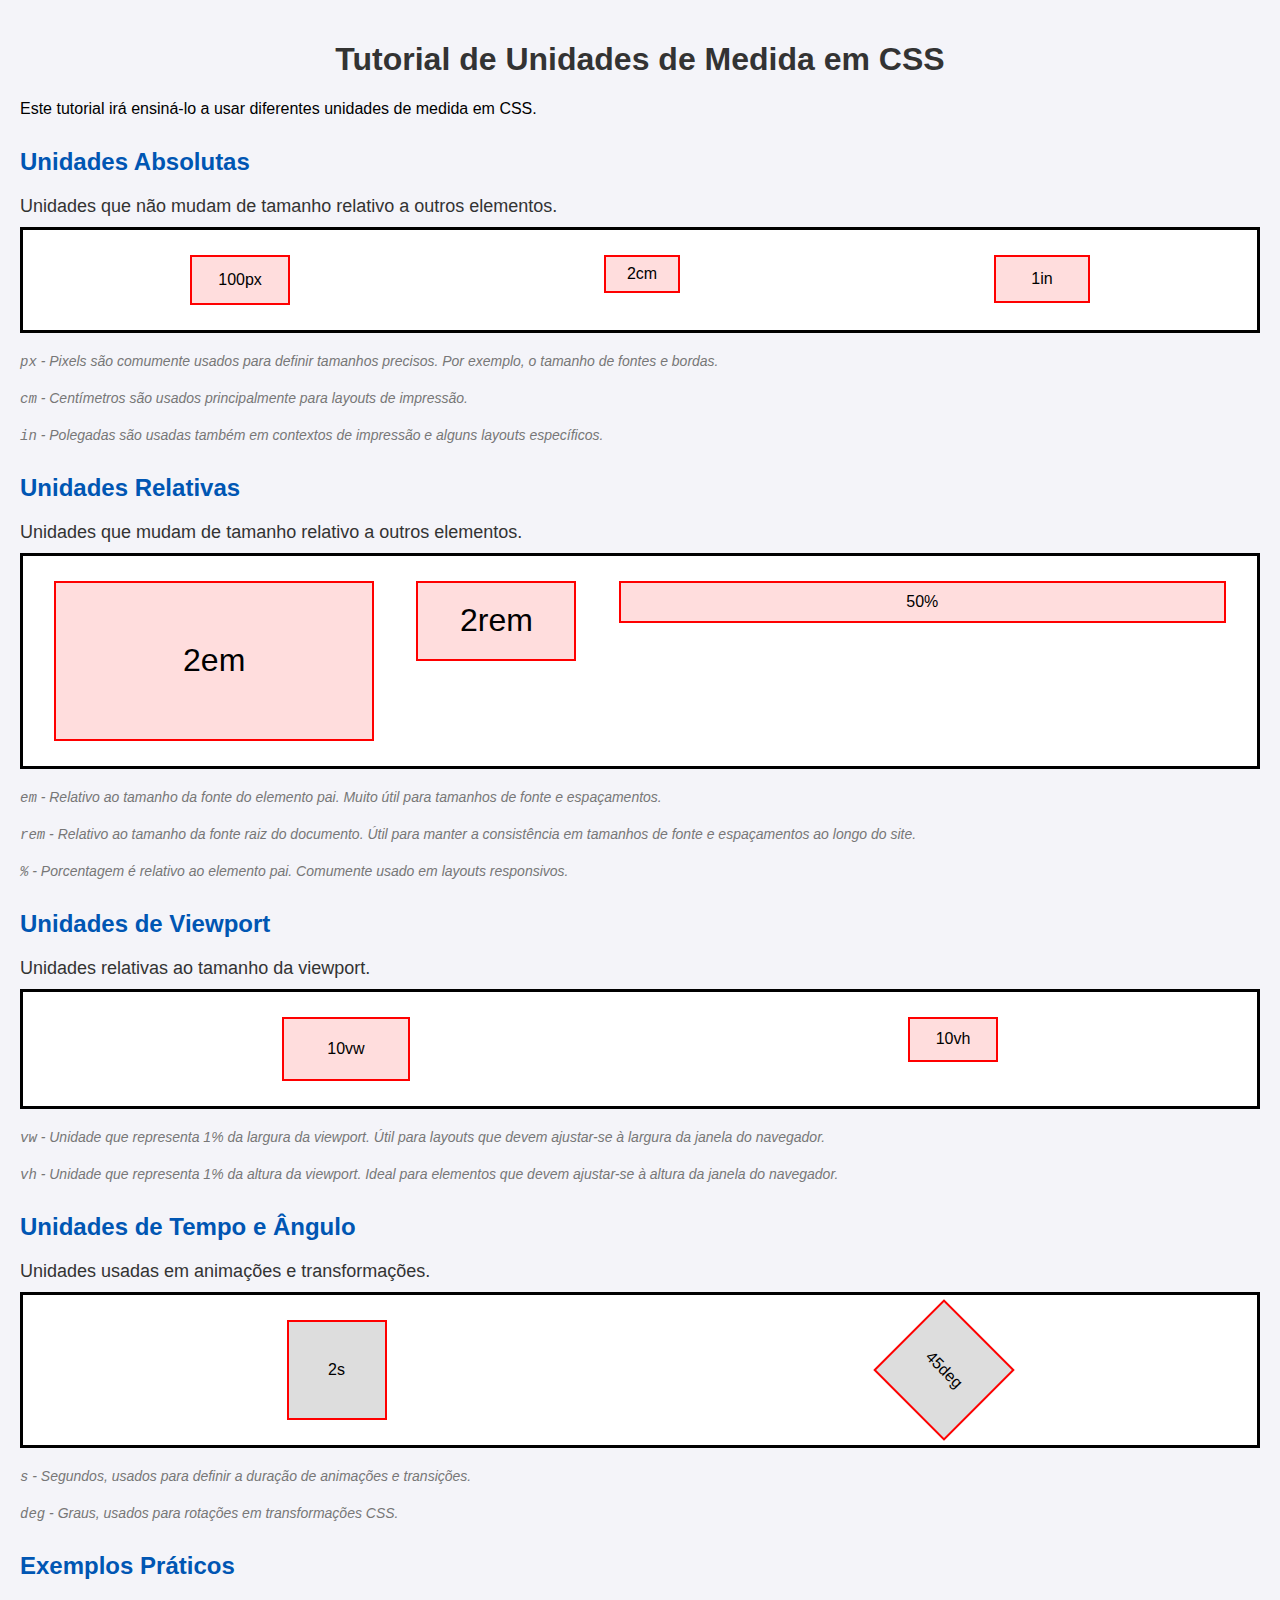
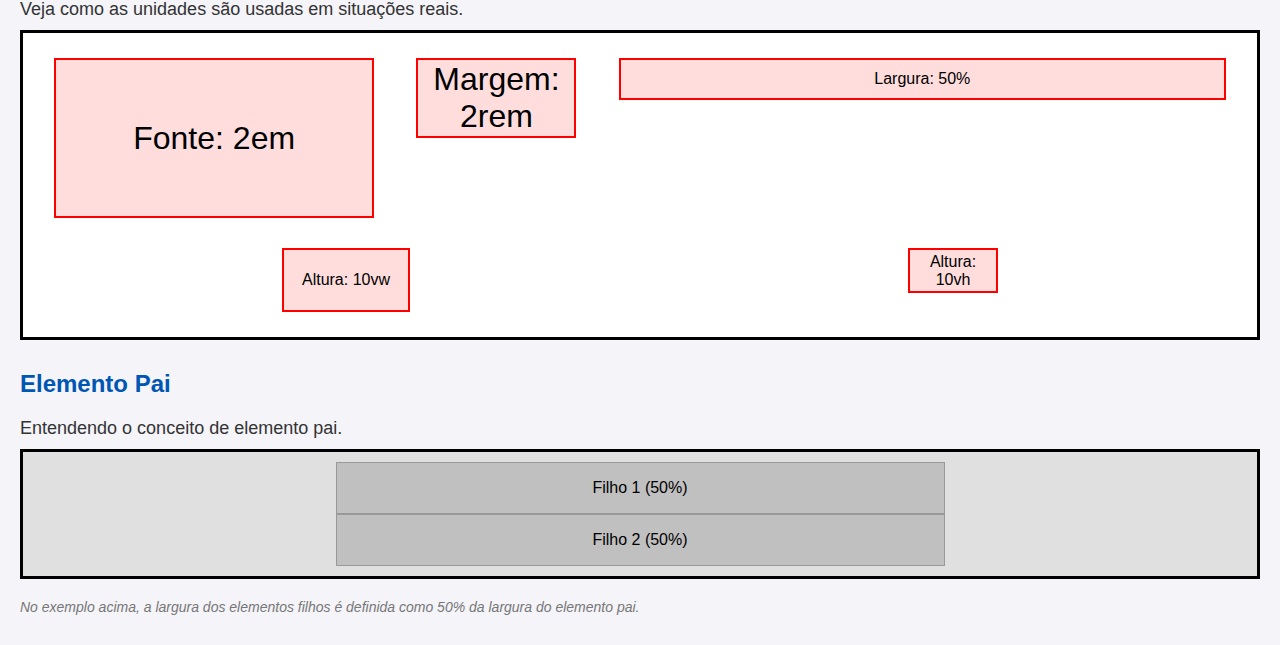
<file: tutorials/unidade-medida.html>
<!DOCTYPE html>
<html lang="pt-BR">
<head>
    <meta charset="UTF-8">
    <meta name="viewport" content="width=device-width, initial-scale=1.0">
    <meta name="description" content="Tutorial de Unidades de Medida em CSS">
    <meta name="author" content="Seu Nome">
    <title>Tutorial de Unidades de Medida em CSS</title>
    <link rel="stylesheet" href="/css/styles-medidas.css">
</head>
<body>
    <h1>Tutorial de Unidades de Medida em CSS</h1>
    <p>Este tutorial irá ensiná-lo a usar diferentes unidades de medida em CSS.</p>

    <h2>Unidades Absolutas</h2>
    <p class="subtitulo">Unidades que não mudam de tamanho relativo a outros elementos.</p>
    <div class="container">
        <div class="item px">100px</div>
        <div class="item cm">2cm</div>
        <div class="item in">1in</div>
    </div>
    <p class="info"><code>px</code> - Pixels são comumente usados para definir tamanhos precisos. Por exemplo, o tamanho de fontes e bordas.</p>
    <p class="info"><code>cm</code> - Centímetros são usados principalmente para layouts de impressão.</p>
    <p class="info"><code>in</code> - Polegadas são usadas também em contextos de impressão e alguns layouts específicos.</p>

    <h2>Unidades Relativas</h2>
    <p class="subtitulo">Unidades que mudam de tamanho relativo a outros elementos.</p>
    <div class="container">
        <div class="item em">2em</div>
        <div class="item rem">2rem</div>
        <div class="item percent">50%</div>
    </div>
    <p class="info"><code>em</code> - Relativo ao tamanho da fonte do elemento pai. Muito útil para tamanhos de fonte e espaçamentos.</p>
    <p class="info"><code>rem</code> - Relativo ao tamanho da fonte raiz do documento. Útil para manter a consistência em tamanhos de fonte e espaçamentos ao longo do site.</p>
    <p class="info"><code>%</code> - Porcentagem é relativo ao elemento pai. Comumente usado em layouts responsivos.</p>

    <h2>Unidades de Viewport</h2>
    <p class="subtitulo">Unidades relativas ao tamanho da viewport.</p>
    <div class="container">
        <div class="item vw">10vw</div>
        <div class="item vh">10vh</div>
    </div>
    <p class="info"><code>vw</code> - Unidade que representa 1% da largura da viewport. Útil para layouts que devem ajustar-se à largura da janela do navegador.</p>
    <p class="info"><code>vh</code> - Unidade que representa 1% da altura da viewport. Ideal para elementos que devem ajustar-se à altura da janela do navegador.</p>

    <h2>Unidades de Tempo e Ângulo</h2>
    <p class="subtitulo">Unidades usadas em animações e transformações.</p>
    <div class="container">
        <div class="item time">2s</div>
        <div class="item angle">45deg</div>
    </div>
    <p class="info"><code>s</code> - Segundos, usados para definir a duração de animações e transições.</p>
    <p class="info"><code>deg</code> - Graus, usados para rotações em transformações CSS.</p>

    <h2>Exemplos Práticos</h2>
    <p class="subtitulo">Veja como as unidades são usadas em situações reais.</p>
    <div class="container">
        <div class="item em">Fonte: 2em</div>
        <div class="item rem">Margem: 2rem</div>
        <div class="item percent">Largura: 50%</div>
        <div class="item vw">Altura: 10vw</div>
        <div class="item vh">Altura: 10vh</div>
    </div>

    <h2>Elemento Pai</h2>
    <p class="subtitulo">Entendendo o conceito de elemento pai.</p>
    <div class="container parent">
        <div class="child">Filho 1 (50%)</div>
        <div class="child">Filho 2 (50%)</div>
    </div>
    <p class="info">No exemplo acima, a largura dos elementos filhos é definida como 50% da largura do elemento pai.</p>
</body>
</html>
</file>
<file: css/styles.css>
body {
    font-family: 'Arial', sans-serif;
    background: linear-gradient(135deg, #f6d365 0%, #fda085 100%);
    margin: 0;
    padding: 0;
    display: flex;
    flex-direction: column;
    align-items: center;
    justify-content: center;
    height: 100vh;
    color: #333;
}

header {
    background-color: rgba(0, 0, 0, 0.5);
    color: white;
    padding: 20px;
    width: 100%;
    text-align: center;
    box-shadow: 0 4px 8px rgba(0, 0, 0, 0.1);
}

h1 {
    margin: 0;
    font-size: 2.5em;
    font-weight: bold;
}

.container {
    display: flex;
    flex-direction: column;
    align-items: center;
    gap: 20px;
    margin-top: 40px;
    background-color: rgba(255, 255, 255, 0.8);
    padding: 30px;
    border-radius: 10px;
    box-shadow: 0 4px 15px rgba(0, 0, 0, 0.2);
}

.btn {
    background-color: #4682b4;
    color: white;
    border: none;
    padding: 15px 30px;
    text-align: center;
    text-decoration: none;
    display: inline-block;
    font-size: 16px;
    border-radius: 25px;
    transition: background-color 0.3s ease, transform 0.3s ease;
    box-shadow: 0 4px 8px rgba(0, 0, 0, 0.2);
}

.btn:hover {
    background-color: #5a9bd3;
    transform: translateY(-5px);
}

.btn:active {
    transform: translateY(0);
}
</file>
<file: css/styles-medidas.css>
body {
    font-family: Arial, sans-serif;
    margin: 0;
    padding: 20px;
    background-color: #f4f4f9;
}

h1 {
    font-size: 32px;
    color: #333;
    text-align: center;
}

h2 {
    font-size: 24px;
    color: #0056b3;
    margin-top: 30px;
}

.subtitulo {
    font-size: 18px;
    color: #333;
    margin: 10px 0;
}

.info {
    font-size: 14px;
    font-style: italic;
    color: #777;
    margin-bottom: 20px;
}

.container {
    display: flex;
    border: 3px solid black;
    height: auto;
    margin-bottom: 20px;
    padding: 10px;
    box-sizing: border-box;
    background-color: #fff;
    flex-wrap: wrap;
    justify-content: space-around;
}

.item {
    border: 2px solid red;
    margin: 15px;
    display: flex;
    align-items: center;
    justify-content: center;
    background-color: #ffdddd;
    padding: 10px;
    box-sizing: border-box;
    text-align: center;
}

.px {
    width: 100px;
    height: 50px;
}

.cm {
    width: 2cm;
    height: 1cm;
}

.in {
    width: 1in;
    height: 0.5in;
}

.em {
    width: 10em;
    height: 5em;
    font-size: 2em;
}

.rem {
    width: 10rem;
    height: 5rem;
    font-size: 2rem;
}

.percent {
    width: 50%;
    height: 50%;
}

.vw {
    width: 10vw;
    height: 5vw;
}

.vh {
    width: 10vh;
    height: 5vh;
}

.time {
    width: 100px;
    height: 100px;
    background-color: #ddd;
    animation: example 2s infinite;
}

@keyframes example {
    from {background-color: #ffdddd;}
    to {background-color: #ddddff;}
}

.angle {
    width: 100px;
    height: 100px;
    background-color: #ddd;
    transform: rotate(45deg);
}

.parent {
    width: 100%;
    background-color: #e0e0e0;
}

.child {
    width: 50%;
    height: 50px;
    background-color: #c0c0c0;
    display: flex;
    align-items: center;
    justify-content: center;
    border: 1px solid #999;
}
</file>
<file: css/styles-flexbox.css>
body {
    font-family: Arial, sans-serif;
    margin: 0;
    padding: 20px;
    background-color: #f4f4f9;
}

h1 {
    font-size: 32px;
    color: #333;
    text-align: center;
}

h2 {
    font-size: 24px;
    color: #0056b3;
    margin-top: 30px;
}

.subtitulo {
    font-size: 18px;
    color: #333;
    margin: 10px 0;
}

.info {
    font-size: 14px;
    font-style: italic;
    color: #777;
    margin-bottom: 20px;
}

.container {
    display: flex; /* Define o container como flexível */
    border: 3px solid black;
    height: 300px;
    margin-bottom: 20px;
    padding: 10px;
    box-sizing: border-box;
    background-color: #fff;
    flex-wrap: wrap;
}

.item {
    border: 2px solid red;
    width: 100px;
    margin: 15px;
    display: flex;
    align-items: center;
    justify-content: center;
    background-color: #ffdddd;
}

/* Exemplo de flex-direction */
.flex-direction-row {
    flex-direction: row; /* Alinha os itens em linha (padrão) */
}

.flex-direction-column {
    flex-direction: column; /* Alinha os itens em coluna */
}

/* Exemplo de justify-content */
.justify-content-flex-start {
    justify-content: flex-start; /* Alinha os itens no início do container */
}

.justify-content-center {
    justify-content: center; /* Centraliza os itens horizontalmente */
}

.justify-content-flex-end {
    justify-content: flex-end; /* Alinha os itens no final do container */
}

.justify-content-space-between {
    justify-content: space-between; /* Espaça os itens com o máximo de espaço entre eles */
}

.justify-content-space-around {
    justify-content: space-around; /* Espaça os itens com espaço igual ao redor deles */
}

/* Exemplo de align-items */
.align-items-flex-start {
    align-items: flex-start; /* Alinha os itens no início do eixo cruzado */
}

.align-items-center {
    align-items: center; /* Centraliza os itens no eixo cruzado */
}

.align-items-flex-end {
    align-items: flex-end; /* Alinha os itens no final do eixo cruzado */
}

.align-items-stretch {
    align-items: stretch; /* Estica os itens para preencher o container */
}

/* Exemplo de align-content */
.align-content-flex-start {
    align-content: flex-start; /* Alinha as linhas no início do container */
}

.align-content-center {
    align-content: center; /* Centraliza as linhas verticalmente */
}

.align-content-flex-end {
    align-content: flex-end; /* Alinha as linhas no final do container */
}

.align-content-space-between {
    align-content: space-between; /* Espaça as linhas com o máximo de espaço entre elas */
}

.align-content-space-around {
    align-content: space-around; /* Espaça as linhas com espaço igual ao redor delas */
}

/* Exemplo de flex-wrap */
.flex-wrap-nowrap {
    flex-wrap: nowrap; /* Não permite que os itens quebrem linha (padrão) */
}

.flex-wrap-wrap {
    flex-wrap: wrap; /* Permite que os itens quebrem linha */
}

.flex-wrap-wrap-reverse {
    flex-wrap: wrap-reverse; /* Permite que os itens quebrem linha em ordem reversa */
}

/* Exemplo de flex-grow, flex-shrink, flex-basis */
.flex-grow-1 {
    flex-grow: 1; /* Faz o item crescer para preencher o espaço disponível */
}

.flex-shrink-1 {
    flex-shrink: 1; /* Faz o item encolher quando necessário */
}

.flex-basis-50 {
    flex-basis: 50px; /* Define a base de tamanho do item */
}

/* Exemplo de order */
.order-1 {
    order: 1; /* Define a ordem do item como 1 */
}

.order-2 {
    order: 2; /* Define a ordem do item como 2 */
}

/* Exemplo de align-self */
.align-self-flex-start {
    align-self: flex-start; /* Alinha o item no início do eixo cruzado */
}

.align-self-center {
    align-self: center; /* Centraliza o item no eixo cruzado */
}

.align-self-flex-end {
    align-self: flex-end; /* Alinha o item no final do eixo cruzado */
}
</file>
<file: css/styles-transitions.css>
body {
    font-family: Arial, sans-serif;
    margin: 0;
    padding: 20px;
    background-color: #f4f4f9;
}

h1 {
    font-size: 32px;
    color: #333;
    text-align: center;
}

h2 {
    font-size: 24px;
    color: #0056b3;
    margin-top: 30px;
}

.subtitulo {
    font-size: 18px;
    color: #333;
    margin: 10px 0;
}

.info {
    font-size: 14px;
    font-style: italic;
    color: #777;
    margin-bottom: 20px;
}

.container {
    display: flex;
    justify-content: center;
    align-items: center;
    border: 3px solid black;
    height: 200px;
    margin-bottom: 20px;
    padding: 10px;
    box-sizing: border-box;
    background-color: #fff;
}

.item {
    border: 2px solid red;
    width: 150px;
    height: 150px;
    margin: 15px;
    display: flex;
    align-items: center;
    justify-content: center;
    background-color: #ffdddd;
    transition: all 0.3s ease;
}

.transition-example:hover {
    background-color: #ff0000;
}

.transition-property-example {
    transition-property: background-color;
    transition-duration: 0.3s;
    transition-timing-function: ease;
}
.transition-property-example:hover {
    background-color: #00ff00;
}

.transition-duration-example {
    transition-duration: 0.5s;
    transition-property: background-color;
    transition-timing-function: ease;
}
.transition-duration-example:hover {
    background-color: #0000ff;
}

.transition-timing-function-example {
    transition-timing-function: ease-in-out;
    transition-property: background-color;
    transition-duration: 0.3s;
}
.transition-timing-function-example:hover {
    background-color: #ff00ff;
}

.transition-delay-example {
    transition-delay: 1s;
    transition-property: background-color;
    transition-duration: 0.3s;
    transition-timing-function: ease;
}
.transition-delay-example:hover {
    background-color: #ffff00;
}

.transform-example {
    transition: transform 0.3s ease;
}
.transform-example:hover {
    transform: scale(1.5);
}

@keyframes example {
    from {
        transform: rotate(0deg);
    }
    to {
        transform: rotate(360deg);
    }
}

.animation-example {
    animation: example 4s infinite;
}

.keyframes-example {
    animation: example 4s infinite;
}
</file>
